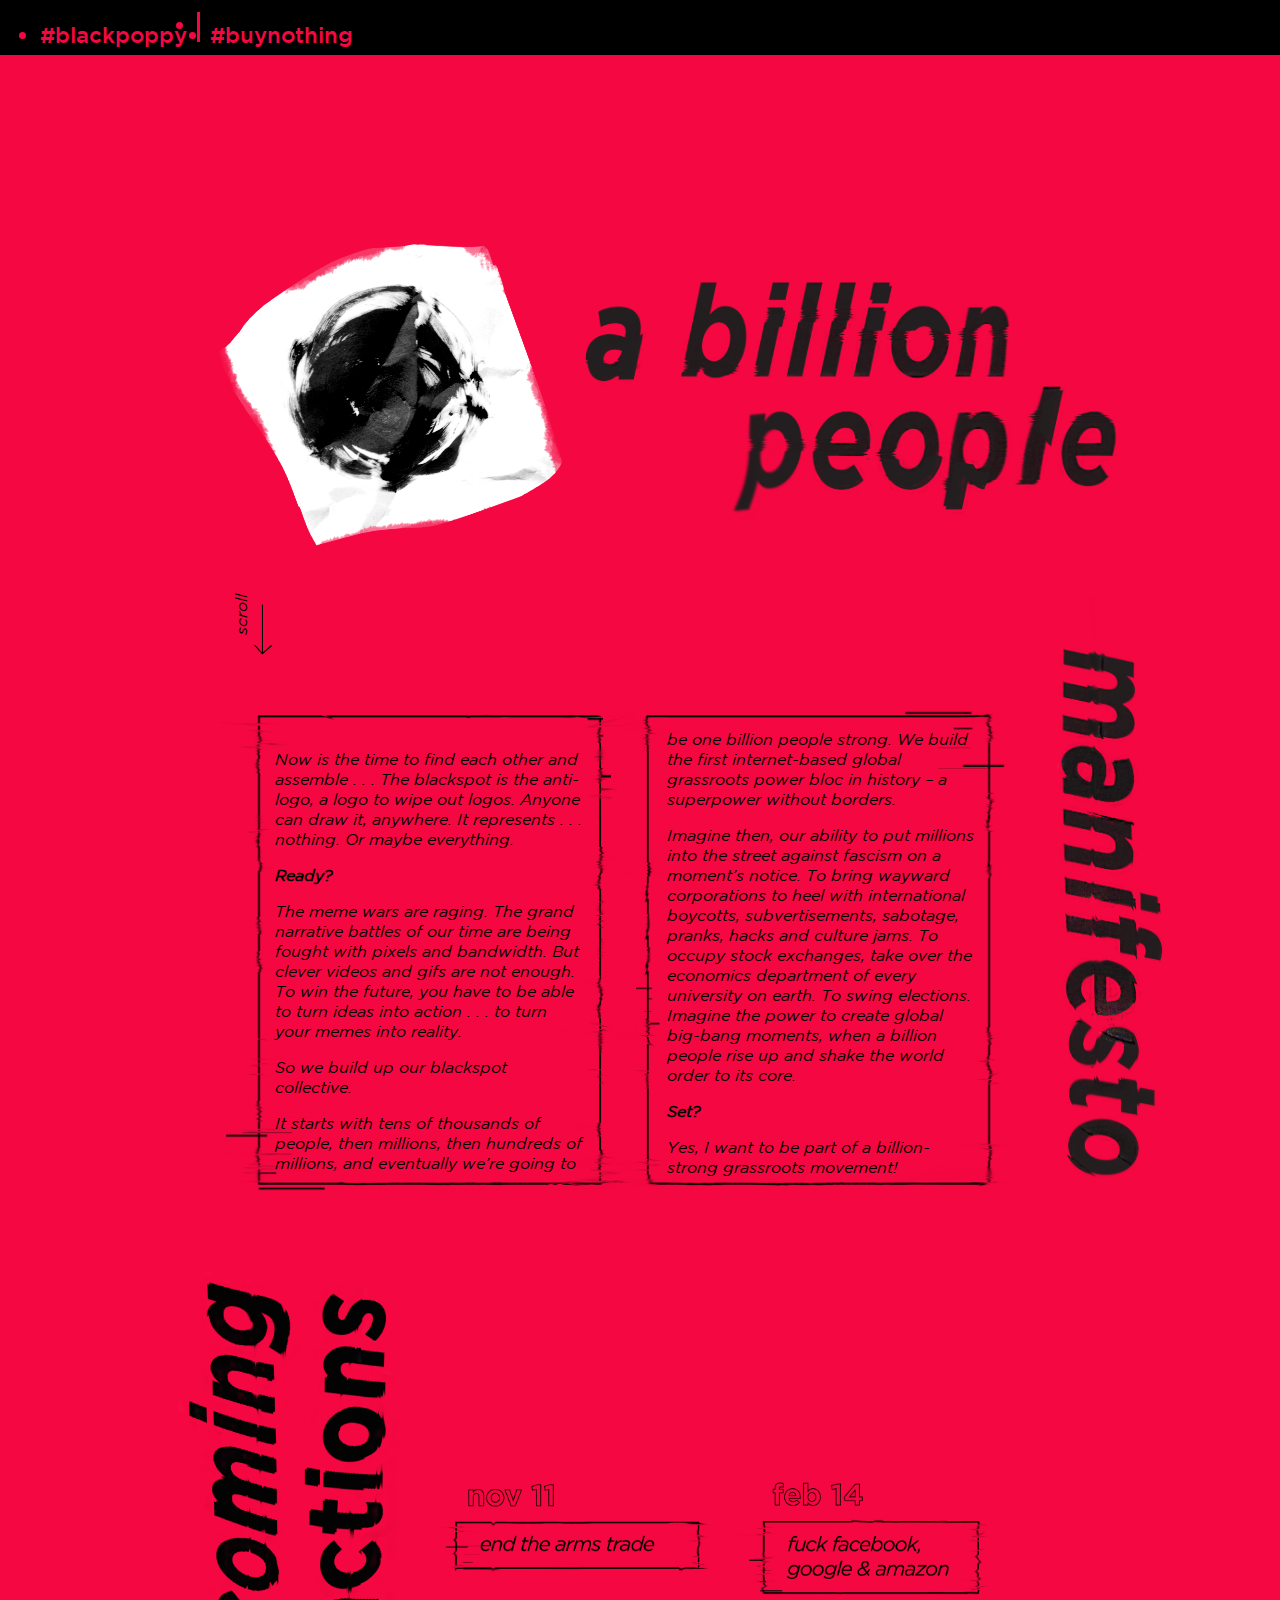
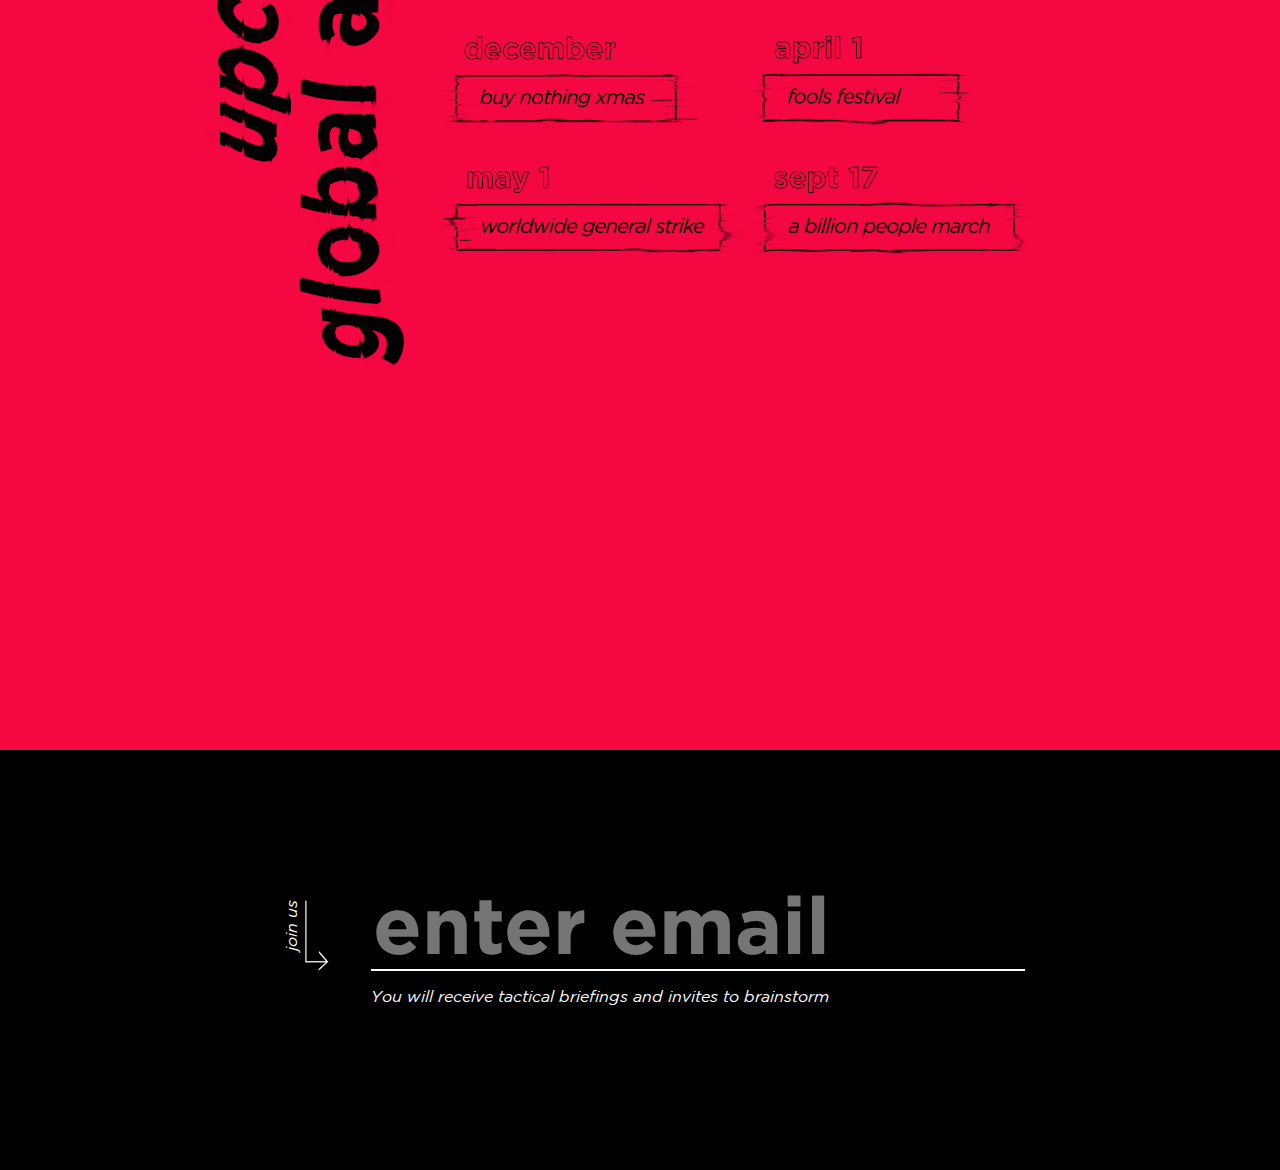
<file: index.html>
<!DOCTYPE html>
<html>
	<head>
		<meta charset="UTF-8">

		<!-- CSS Files -->
		<link rel="stylesheet" href="css/style.css" />

		<!-- All Javascript/jQuery Files-->
		<script type="text/javascript" src="js/jquery-3.2.1.min.js"></script>
		<script type="text/javascript" src="js/rellax.min.js"></script>
		<script type="text/javascript" src="js/script.js"></script>
	
		<title>A Billion People</title>
	
	</head>

	<body>

		<!--<div class="text" id="fixed">Fixed</div>
		<div class="text rellax" id="slow">Parallax Slow</div>
		<div class="text rellax" data-rellax-speed="7" id="fast">Parallax Fast</div>
		
		<div class="picture rellax">
			<img class="rellax" data-rellax-speed="1" src="images/dolphin.jpg">
		</div>-->

		<nav>
			<ul>
				<li><a href="blackpoppy.html">&#35;blackpoppy</a></li>
				<li class="line"></li>
				<li><a href="buynothing.html">&#35;buynothing</a></li>
			</ul>
		</nav>	

		<div class="container">

			<img src="images/blackspot.png" id="blackspot">
			<div class="rellax" id="abillionpeople"></div>

			<div class="sideways" id="scroll">
				<p>scroll</p>
				<img src="images/arrow.png" class="arrow" width="50px">
			</div>
			<div class="section1">
					<img src="images/boxbackground.png" id="boxbackground">
					<img src="images/manifesto.png" class="rellax" id="manifesto">
				
				<div class="textbox">

					<div id="text1">
						<p>Now is the time to find each other and assemble . . . The blackspot is the anti-logo, a logo to wipe out logos. Anyone can draw it, anywhere. It represents . . . nothing. Or maybe everything.</p>

						<p><b>Ready?</b></p>

						<p>The meme wars are raging. The grand narrative battles of our time are being fought with pixels and bandwidth. But clever videos and gifs are not enough. To win the future, you have to be able to turn ideas into action . . . to turn your memes into reality.</p>

						<p>So we build up our blackspot collective. </p>

						<p>It starts with tens of thousands of people, then millions, then hundreds of millions, and eventually we’re going to </p>
					</div>

					<div id="text2">
						<p>be one billion people strong. We build the first internet-based global grassroots power bloc in history – a superpower without borders.</p>

						<p>Imagine then, our ability to put millions into the street against fascism on a moment’s notice. To bring wayward corporations to heel with international boycotts, subvertisements, sabotage, pranks, hacks and culture jams. To occupy stock exchanges, take over the economics department of every university on earth. To swing elections. Imagine the power to create global big-bang moments, when a billion people rise up and shake the world order to its core.</p>

						<p><b>Set?</b></p>

						<p>Yes, I want to be part of a billion-strong grassroots movement!</p>

					</div>

				</div>
			</div>

			<div class="section2">

				<img src="images/upcomingglobalactions.png" class="rellax" id="upcomingglobalactions">
				<img src="images/globalactions.png" id="globalactions">

		</div>

		</div>

		<div class="footer">

    			<input type="text" id="email" name="email" placeholder="enter email">
				<label for="email">You will receive tactical briefings and invites to brainstorm</label>

				<p id="joinus">join us</p>
				<img src="images/arrow2.png" id="arrow2" width="70px">

		</div>

	</body>

</html>
</file>
<file: css/style.css>
/* All CSS styles go here */


@font-face {
    font-family: "Gotham";
    src: url(../fonts/GothamMedium.ttf);
}

@font-face {
    font-family: "GothamBold";
    src: url(../fonts/GothamBold.otf);
}

@font-face {
    font-family: "GothamItalic";
    src: url(../fonts/GothamBookItalic.ttf);
}

html,body {
	height: 100%;
	margin: 0;
}

body {
	background: #f50841;
	transition: 3s all;
}

.changeColor {
   background: #eb4e24;
}

.container {
	position: relative;
	padding-left: 15%;
	padding-right: 15%;
	top: 27%;
	z-index: -1;
	height: 2050px;
}

p {
	font-family: "GothamItalic", sans-serif;
	font-size: 16px;
	color: black;
	display: block;
}

h1 {
	font-family: "GothamBold", sans-serif;
	font-size: 37px;
	letter-spacing: 3px;
	color: #f50841;
	text-shadow:
   -1px -1px 0 #000,  
    1px -1px 0 #000,
   -1px 1px 0 #000,
    1px 1px 0 #000;
}

h2, a.link {
	font-family: "GothamBold", sans-serif;
	font-size: 50px;
	color: black;
	text-align: center;

}

nav, a {
	font-family: "Gotham", sans-serif;
	font-size: 22px;
	color: #f50841;
	text-decoration: none;
}

nav {
	height: 55px;
	width: 100%;
	background-color: black;
	position: fixed;
	z-index: 1;
	top: 0;
}

li {
	float: left;
}

a {
	display: block;
	padding-right: 10px;
}

a:hover {
	color: white;
}

/* HOME */

.line {
	border-left: 3px solid #f50841;
	height: 30px;
	padding-left: 10px;
	position: relative;
	bottom: 10px;
}



#blackspot {
	width: 35%;
	position: relative;
	left: 5%;
	transform: rotate(-20deg);
}

#abillionpeople {
	background-image: url(../images/abillionpeople.png);
	width: 600px;
	position: absolute;
	left: 43%;
	top: 0%;
	background-size: cover;
	background-repeat: no-repeat;
	height: 300px;
}

.sideways {
	transform: rotate(-90deg);
	transform-origin: 0;
}

#scroll {
	position: relative;
	left: 70px;
	top: 30px;
}

.arrow {
	right: 20px;
	position: relative;
	bottom: 15px;
	animation: bounce 1s alternate infinite cubic-bezier(.78,.4,.22,.98);

}

@-webkit-keyframes bounce {
	0% 	{ left: -10px; }
	100% 	{ left: -25px; }
}

#boxbackground {
	width: 800px;
	padding-top: 30px;
}

.section1 {
    width: 800px;
    left: 3%;
    position: relative;
    height: 560px;
}

#text1 {
	width: 310px;
	position: absolute;
	top: 18%;
	left: 7%;
}

#text2 {
	width: 310px;
	position: absolute;
	left: 56%;
	bottom: 0%;
}

#manifesto {
	left: 100%;
    position: relative;
    top: -115%;
    width: 180px;
}
}


.textbox2 {
	position: relative;
	width: 700px;
	height: 500px;
	right: 13%;
}

.section2 {
	width: 800px;
	height: 700px;
}

#upcomingglobalactions {
	width: 300px;
	position: relative;
	left: -5%;
	bottom: 0%;
}

#globalactions {
	width: 600px;
	position: relative;
	left: 30%;
	top: -80%;
}

/* BLACK POPPY */

#blackpoppy {
    width: 60%;
    position: relative;
    left: 20%;
    top: 13%;
    float: left;
}

#poppy {
	width: 40%;
	position: relative;
	top: 49%;
	float: left;
	right: 51%;
	transform: rotate(-5deg);
}

#skull {
	width: 49%;
	position: relative;
	left: 40%;
	float: left;
	bottom: 27%;
	transform: rotate(5deg);
}

.sideways2 {
	transform: rotate(-90deg);
	transform-origin: 0;
    position: absolute;
    top: 137%;
    left: 19%;
}

#lest {
	position: relative;
	right: 29%;
	top: 77%;
}

#section3 {
	position: absolute;
    bottom: -120%;
    left: 50%;
}


#text3 {
	width: 310px;
	position: relative;
	left: 11%;
}

#boxbackground2 {
	position: absolute;
	top: -15%;
}

#section4 {
	position: relative;
	top: 63%;
	width: 50%;
	left: 25%;
}

#readmore {
	transform: rotate(130deg);
	position: relative;
	margin-bottom: -12%;
	left: 92%;
}



/* BUY NOTHING PAGE */

#buynothing {
	width: 900px;
	position: relative;
	left: 22%;
	top: 5%;
}

#keepshopping {
	position: absolute;
	top: 33%;

}

#consume {
	position: absolute;
	left: 30%;
	top: 72%;
}

#buynothingday {
	position: absolute;
	left: 50%;
	z-index: -1;
	top: 20%;
}

#section6 {
    position: absolute;
    top: 120%;
    left: 20%;
}

#text4 {
	width: 310px;
	position: relative;
	left: 8%;
}

#boxbackground4 {
	margin-top: -270px;
}

#buynothing2 {
	position: relative;
	margin-bottom: 10%;
	left: 18%;
}

#section7 {
	position: absolute;
	left: 28%;
	top: 215%;
}

#text5 {
    width: 310px;
    position: absolute;
	top: 16%;
	left: 7%;
}

#text6 {
    width: 310px;
    position: absolute;
	left: 56%;
	bottom: 12%;
}

#buynothingxmas {
	position: relative;
	top: 128%;
	left: 5%;
}

#section8 {
	position: absolute;
	top: 320%;
	left: 50%;
}

#boxbackground5 {
	position: absolute;
	top: -24%;
	right: -18%;
}

#breakthetrance {
	position: absolute;
	top: -160%;
	left: 108%;
}

#breaktranceevents {
	position: relative;
	top: 290%;
	left: 4%;
}

/* FOOTER */

.footer {
	background-color: black;
	height: 420px;
	margin-top: 300px;
}

input[type=text], select {
    display: inline-block;
    border: 0px;
    border-bottom: 2px solid white;
    background-color: black;
    color: gray;
    width: 650px;
    font-size: 80px;
    font-family: "GothamBold", sans-serif;
    margin-left: 29%;
    margin-top: 10%;

}

label {
	color: white;
	font-family: "GothamItalic", sans-serif;
	font-size: 16px;
	margin-left: 29%;
	padding-top: 16px;
	position: relative;
	float: left;
}
 
#arrow2 {
	transform: rotate(-90deg);
	position: absolute;
	left: 22%;
	margin-top: 174px;
}

#joinus {
	color: white;
	transform: rotate(-90deg);
	transform-origin: 0 0;
	position: absolute;
	left: 22%;
	margin-top: -20px;
}

#footer2 {
	margin-top: 628px;
}

#footer3 {
	margin-top: 2300px;
}
</file>
